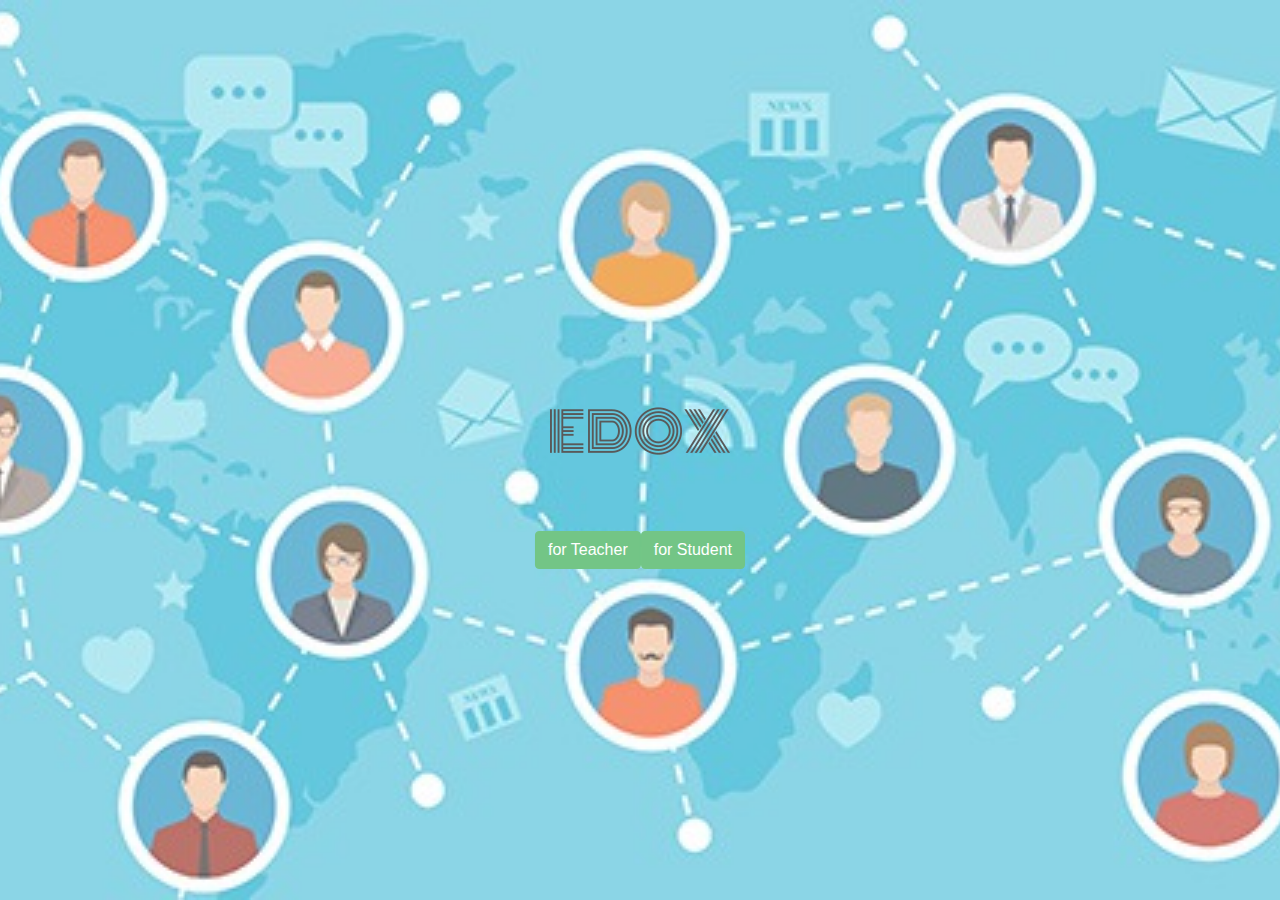
<file: index.html>
<!DOCTYPE html PUBLIC "-//W3C//DTD XHTML 1.0 Transitional//EN" "http://www.w3.org/TR/xhtml1/DTD/xhtml1-transitional.dtd">
<html xmlns="http://www.w3.org/1999/xhtml">
<head>
<meta http-equiv="Content-Type" content="text/html; charset=utf-8" />
<link href="https://fonts.googleapis.com/css?family=Bevan" rel="stylesheet">
<link rel="icon" href="./image/logo.png">
<title>education OX</title>
<link rel="stylesheet" href="./scss/mystyle.css">
<link rel="stylesheet" href="https://maxcdn.bootstrapcdn.com/bootstrap/4.3.1/css/bootstrap.min.css">
</head>
	
<body>
    <div id="preloder">
        <div class="loader"></div>
      </div>
    <div class="hero-image">
      <div class="hero-text">
        <img src="./image/logo.png" alt="">
        <div class="d-flex justify-content-between">
            <a href="./views/hometeacher.html" class="btn btn-success">for Teacher</a>
            
            <a href="./views/homestudent.html" class="btn btn-success">for Student</a>
        </div>
      </div>
    </div>
	
	<script src="https://ajax.googleapis.com/ajax/libs/jquery/3.4.0/jquery.min.js"></script>
  <script src="https://cdnjs.cloudflare.com/ajax/libs/popper.js/1.14.7/umd/popper.min.js"></script>
  <script src="https://maxcdn.bootstrapcdn.com/bootstrap/4.3.1/js/bootstrap.min.js"></script>
  <script src="./js/main.js"></script>
</body>
</html>
</file>
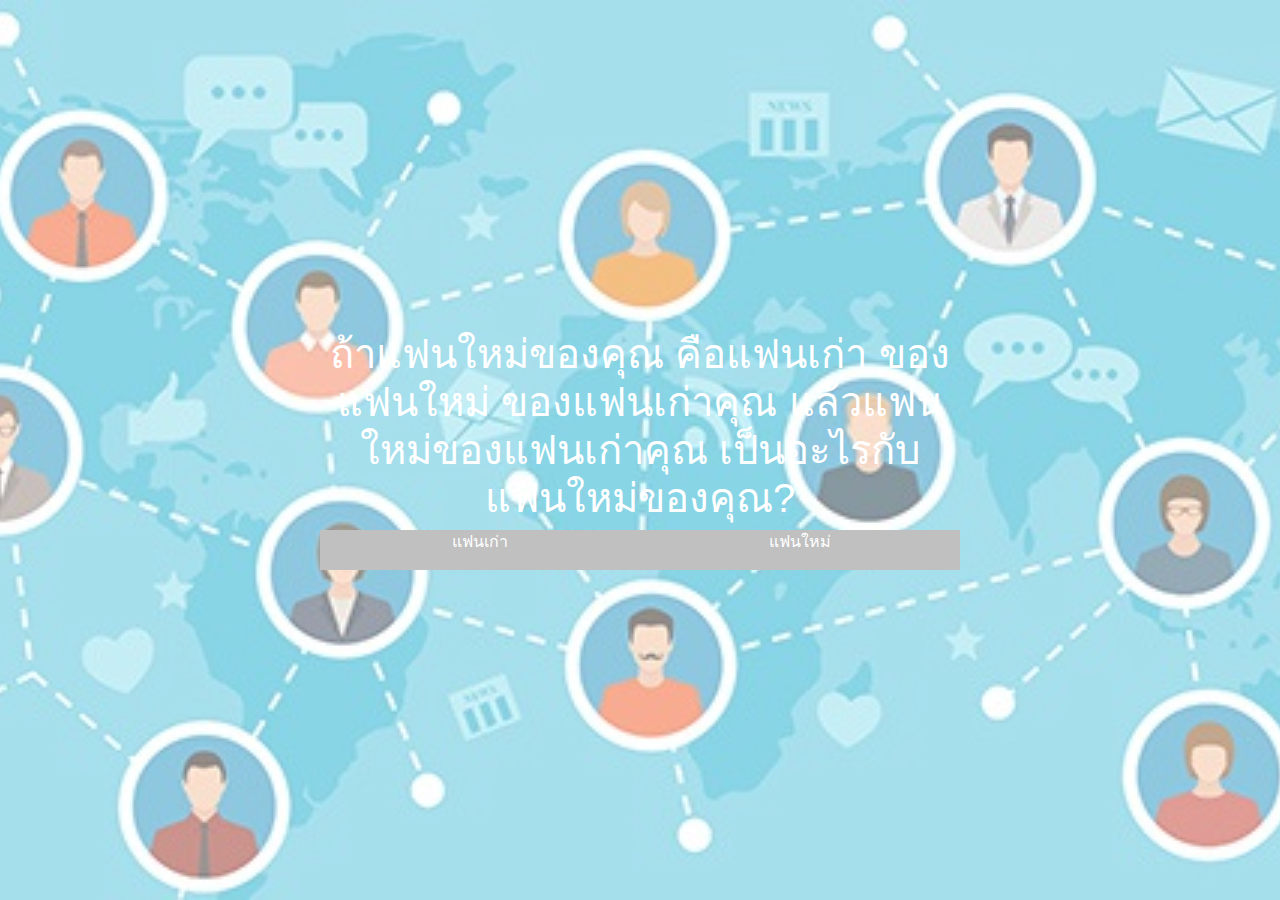
<file: views/gameroom.html>
<!DOCTYPE html>
<html lang="en">
<head>
    <meta charset="UTF-8">
    <meta name="viewport" content="width=device-width, initial-scale=1.0">
    <meta http-equiv="X-UA-Compatible" content="ie=edge">
    <link rel="icon" href="./image/logo.png">
    <title>Question</title>
    <link rel="stylesheet" href="../scss/mystyle.css">
    <link rel="stylesheet" href="https://maxcdn.bootstrapcdn.com/bootstrap/4.3.1/css/bootstrap.min.css">
</head>
<body>
    <div id="preloder">
        <div class="loader"></div>
    </div>
    <div class="hero-image">
        <div class="hero-text">
          <div id="answer"></div>
        </div>
      </div>
    <script src="https://ajax.googleapis.com/ajax/libs/jquery/3.4.0/jquery.min.js"></script>
    <script src="https://cdnjs.cloudflare.com/ajax/libs/popper.js/1.14.7/umd/popper.min.js"></script>
    <script src="https://maxcdn.bootstrapcdn.com/bootstrap/4.3.1/js/bootstrap.min.js"></script>
    <script type="text/javascript" src="tables.json"></script>
    <script src="../js/main.js"></script>
    <script>
        $(document).ready(function () {
            $.getJSON('../answer.json',function(data){
              for(var i = 0;i<=3;i++){
                  var x = '<h1>'+data[i].question+'</h1>'+'<div class="column" style="background-color: gray">'
                  x += '<p onclick="'+"send_res('X')"+'">'+ data[i].answer1+'</p>'
                  x += '</div>'
                  x +=  '<div class="column" style="background-color: gray">'
                  x +=  '<p onclick="'+"send_res('O')"+'">'+ data[i].answer2+'</p>'
                  x += '</div>'
                $('#answer').html(x);
              }
            });
        });
        function send_res(next_move) {
            //document.getElementById("demo").innerHTML = "Welcome " + name + ", the " + job + ".";
            var queryString = "?" + next_move;
            window.location.href = "gamexo.html" + queryString;
        }
    </script>
</body>
</html>
</file>
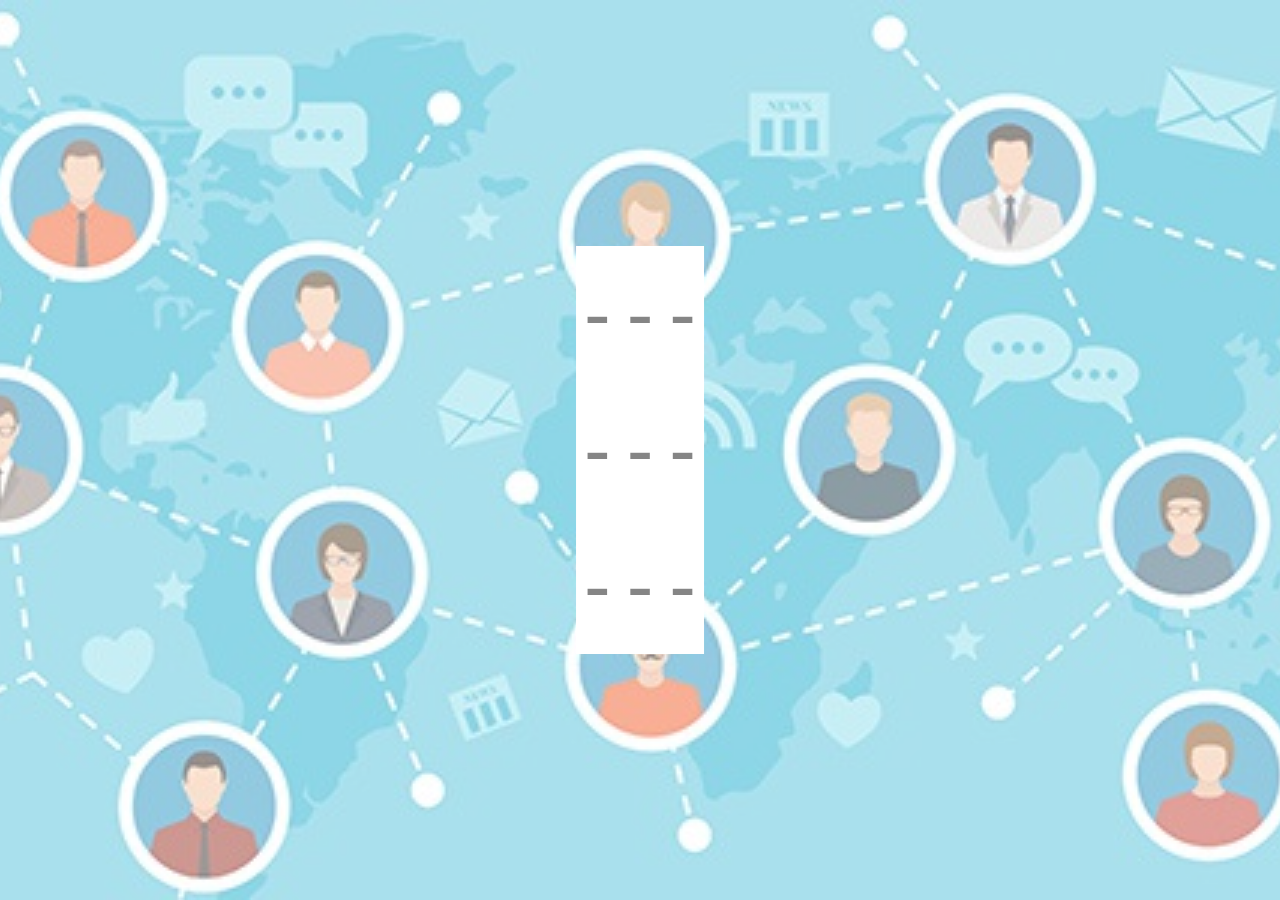
<file: views/gamexo.html>
<!DOCTYPE html>
<html lang="en">
<head>
    <meta charset="UTF-8">
    <meta name="viewport" content="width=device-width, initial-scale=1.0">
    <meta http-equiv="X-UA-Compatible" content="ie=edge">
    <title>XO</title>
    <link rel="stylesheet" href="../scss/mystyle.css">
    <link rel="stylesheet" href="https://maxcdn.bootstrapcdn.com/bootstrap/4.3.1/css/bootstrap.min.css">
</head>
<body>
    <div id="preloder">
        <div class="loader"></div>
    </div>
    <div class="hero-image">
        <div class="hero-text">
          <table id="myTable" class="justify-content-md-center" style="background-color:white">
                <tr>
                  <div class="d-flex justify-content-around">
                    <td id="t1" class="p-2" style="font-size: 500%;color: black"
                    onclick="replace('t1')">1</td>
                    <td id="t2" class="p-2" style="font-size: 500%;color: black"
                    onclick="replace('t2')">2</td>
                    <td id="t3" class="p-2" style="font-size: 500%;color: black"
                    onclick="replace('t3')">3</td>
                </div>
                </tr>
                <tr>
                  <div class="d-flex justify-content-around">
                    <td id="t4" class="p-2" style="font-size: 500%;color: black"
                    onclick="replace('t4')">4</td>
                    <td id="t5" class="p-2" style="font-size: 500%;color: black"
                    onclick="replace('t5')">5</td>
                    <td id="t6" class="p-2" style="font-size: 500%;color: black"
                    onclick="replace('t6')">6</td>
                  </div>
                </tr>
                <tr>
                  <div class="d-flex justify-content-around">
                    <td id="t7" class="p-2" style="font-size: 500%;color: black"
                    onclick="replace('t7')">7</td>
                    <td id="t8" class="p-2" style="font-size: 500%;color: black"
                    onclick="replace('t8')">8</td>
                    <td id="t9" class="p-2" style="font-size: 500%;color: black"
                    onclick="replace('t9')">9</td>
                  </div>
                </tr>
              </table>

        </div>
      </div>
    
    <script src="https://ajax.googleapis.com/ajax/libs/jquery/3.4.0/jquery.min.js"></script>
    <script src="https://cdnjs.cloudflare.com/ajax/libs/popper.js/1.14.7/umd/popper.min.js"></script>
    <script src="https://maxcdn.bootstrapcdn.com/bootstrap/4.3.1/js/bootstrap.min.js"></script>
    <script src="../js/main.js"></script>
    <script type="text/javascript" src="../tables.json"></script>
    <script>
        var queryString = decodeURIComponent(window.location.search); //parsing
        queryString = queryString.substring(1);
        var queries = queryString.split(" ");
        //alert(queries);
        
        var whatwewant;
        $.getJSON( "../tables.json", function( json ) {
            whatwewant = json;
            console.log( "JSON Data received, name is " + json[0].val);

            document.getElementById("t1").innerHTML = json[0].val;
            document.getElementById("t2").innerHTML = json[1].val;
            document.getElementById("t3").innerHTML = json[2].val;
            document.getElementById("t4").innerHTML = json[3].val;
            document.getElementById("t5").innerHTML = json[4].val;
            document.getElementById("t6").innerHTML = json[5].val;
            document.getElementById("t7").innerHTML = json[6].val;
            document.getElementById("t8").innerHTML = json[7].val;
            document.getElementById("t9").innerHTML = json[8].val;
        });

        function replace(tdID) {
            document.getElementById(tdID).innerHTML = queries;
            //alert(queries);
            if(queries == "X") queries = "O";
            else queries = "X";
            whatwewant[tdID-1].val = queries.toString();
        }

        
    </script>
</body>
</html>
</file>
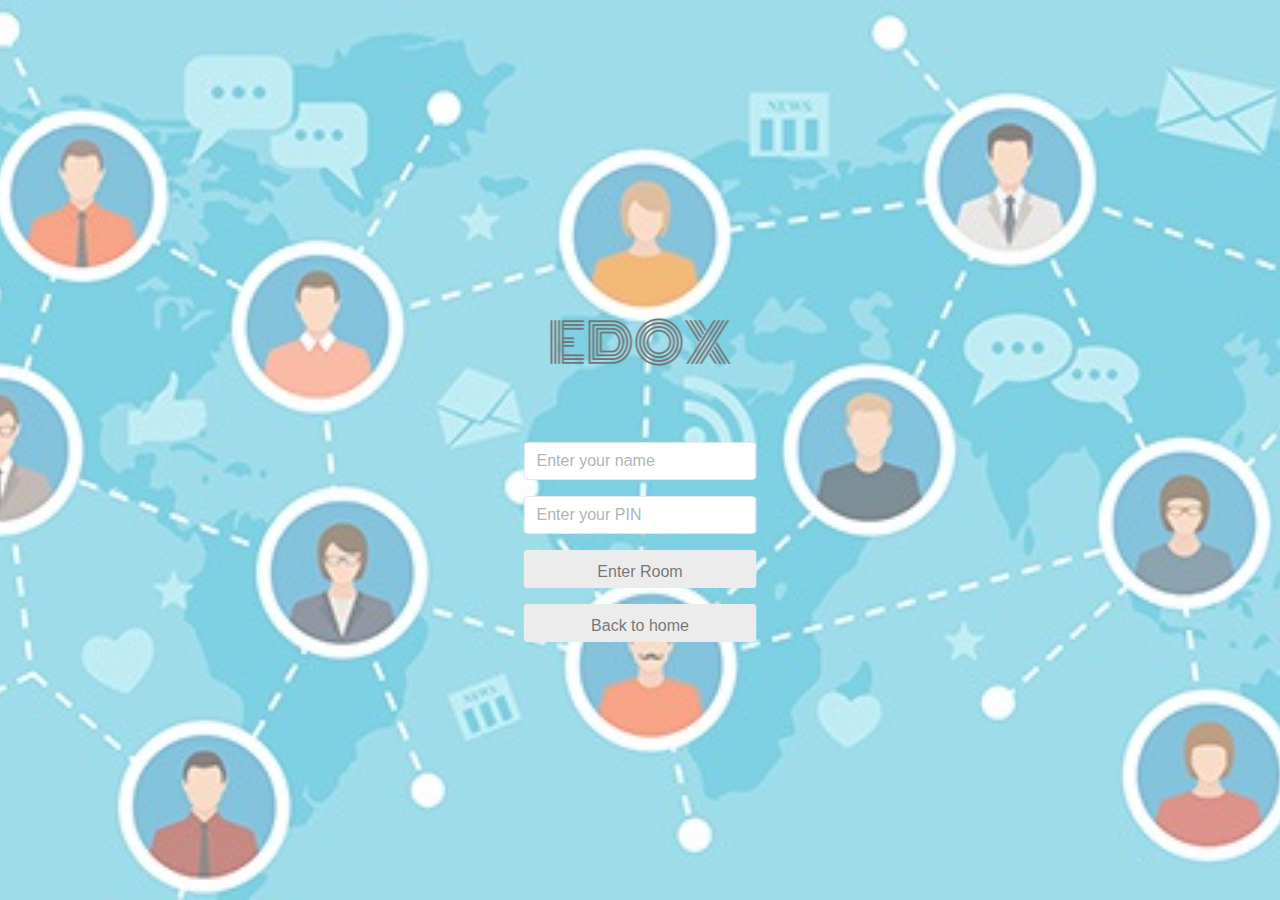
<file: views/homestudent.html>
<!DOCTYPE html>
<html lang="en">
<head>
    <meta charset="UTF-8">
    <meta name="viewport" content="width=device-width, initial-scale=1.0">
    <meta http-equiv="X-UA-Compatible" content="ie=edge">
    <link rel="icon" href="./image/logo.png">
    <title>Login</title>
    <link rel="stylesheet" href="../scss/mystyle.css">
    <link rel="stylesheet" href="https://maxcdn.bootstrapcdn.com/bootstrap/4.3.1/css/bootstrap.min.css">
</head>
<body>
    <div id="preloder">
        <div class="loader"></div>
    </div>
    <div class="hero-image">
        <div class="hero-text">
          <div>
            <img src="../image/logo.png" alt="">
            <div class="form-group">
                <input type="text" class="form-control" placeholder="Enter your name">
            </div>
            <div class="form-group">
                <input type="password" class="form-control" placeholder="Enter your PIN">
            </div>
            <div class="form-group">
                <button class="form-control" onclick="location.href='gameroom.html'">Enter Room</button>
            </div>
            <div class="form-group">
                <button class="form-control" onclick="location.href='../index.html'">Back to home</button>
            </div>
          </div>
        </div>
      </div>
    <script src="https://ajax.googleapis.com/ajax/libs/jquery/3.4.0/jquery.min.js"></script>
    <script src="https://cdnjs.cloudflare.com/ajax/libs/popper.js/1.14.7/umd/popper.min.js"></script>
    <script src="https://maxcdn.bootstrapcdn.com/bootstrap/4.3.1/js/bootstrap.min.js"></script>
    <script src="../js/main.js"></script>
</body>
</html>
</file>
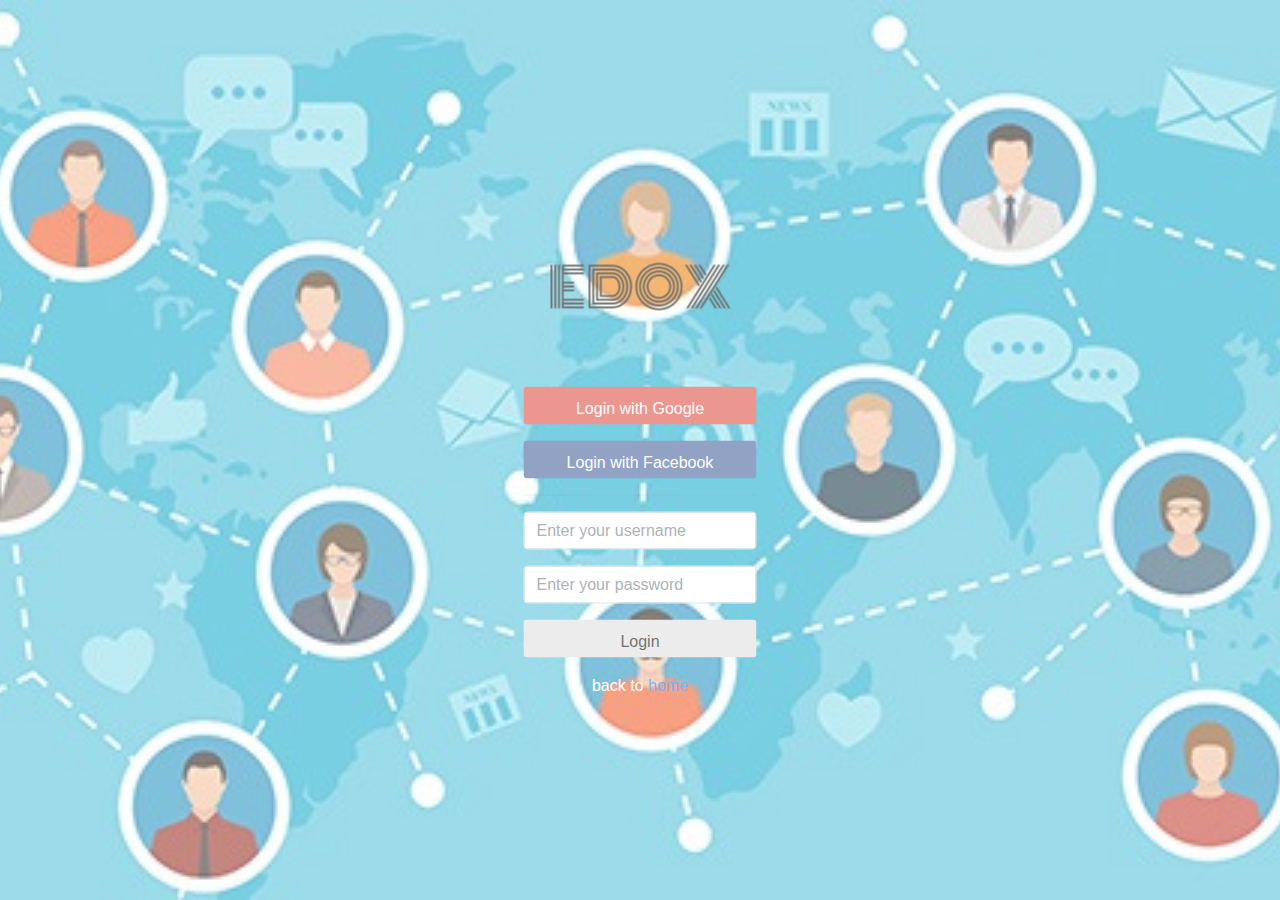
<file: views/hometeacher.html>
<!DOCTYPE html>
<html lang="en">
<head>
    <meta charset="UTF-8">
    <meta name="viewport" content="width=device-width, initial-scale=1.0">
    <meta http-equiv="X-UA-Compatible" content="ie=edge">
    <link rel="icon" href="./image/logo.png">
    <link rel="stylesheet" href="https://use.fontawesome.com/releases/v5.7.1/css/all.css" integrity="sha384-fnmOCqbTlWIlj8LyTjo7mOUStjsKC4pOpQbqyi7RrhN7udi9RwhKkMHpvLbHG9Sr" crossorigin="anonymous">
    <script src="https://ajax.googleapis.com/ajax/libs/jquery/3.3.1/jquery.min.js"></script>
    <title>Login</title>
    <link rel="stylesheet" href="../scss/mystyle.css">
    <link rel="stylesheet" href="https://maxcdn.bootstrapcdn.com/bootstrap/4.3.1/css/bootstrap.min.css">
</head>
<body>
    <div id="preloder">
        <div class="loader"></div>
    </div>
    <div class="hero-image">
            <div class="hero-text">
                <img src="../image/logo.png" alt="">
              <div>
                <div class="form-group">
                    <button class="form-control" style="background-color: #DB4437 ;color: white"><i class="fab fa-google-plus-g"></i> Login with Google</button>
                </div>
                <div class="form-group">
                    <button class="form-control"style="background-color: #3b5998 ;color: white"><i class="fab fa-facebook-f"></i> Login with Facebook</button>
                </div>
                <hr>
                <div class="form-group">
                    <input type="text" class="form-control" placeholder="Enter your username">
                </div>
                <div class="form-group">
                    <input type="password" class="form-control" placeholder="Enter your password">
                </div>
                <div class="form-group">
                    <a href="loginteacher.html">
                        <button class="form-control">Login</button>
                    </a>
                </div>
                <p>back to <a href="../index.html">home</a></p>
              </div>
            </div>
          </div>
    <script src="https://ajax.googleapis.com/ajax/libs/jquery/3.4.0/jquery.min.js"></script>
    <script src="https://cdnjs.cloudflare.com/ajax/libs/popper.js/1.14.7/umd/popper.min.js"></script>
    <script src="https://maxcdn.bootstrapcdn.com/bootstrap/4.3.1/js/bootstrap.min.js"></script>
    <script src="../js/main.js"></script>
</body>
</html>
</file>
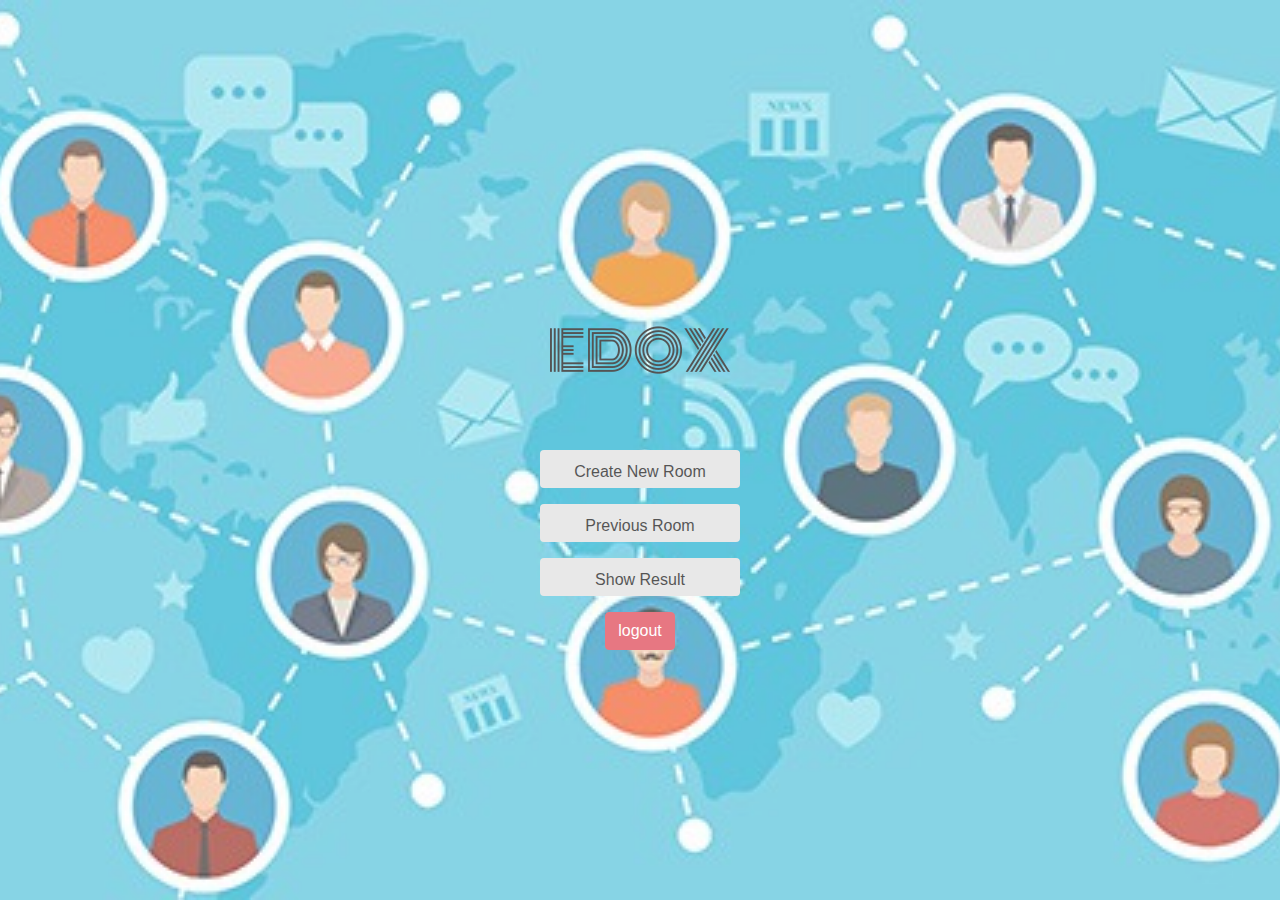
<file: views/loginteacher.html>
<!DOCTYPE html>
<html lang="en">
<head>
    <meta charset="UTF-8">
    <meta name="viewport" content="width=device-width, initial-scale=1.0">
    <meta http-equiv="X-UA-Compatible" content="ie=edge">
    <link rel="icon" href="./image/logo.png">
    <title>Home</title>
    <link rel="stylesheet" href="../scss/mystyle.css">
    <link rel="stylesheet" href="https://maxcdn.bootstrapcdn.com/bootstrap/4.3.1/css/bootstrap.min.css">
</head>
<body>
    <div id="preloder">
        <div class="loader"></div>
    </div>
    <div class="hero-image">
        <div class="hero-text">
            <img src="../image/logo.png" alt="">
            <div class="form-group">
                <a href="newroomteacher.html">
                    <button class="form-control">Create New Room</button>
                </a>
            </div>
            <div class="form-group">
                <a href="previousroom.html">
                    <button class="form-control">Previous Room</button>
                </a>
            </div>
            <div class="form-group">
                <a href="loginteacher.html">
                    <button class="form-control">Show Result</button>
                </a>
            </div>
            <div>
                <a href="../index.html" class="btn btn-danger">logout</a>
            </div>
        </div>
    </div>
    <script src="https://ajax.googleapis.com/ajax/libs/jquery/3.4.0/jquery.min.js"></script>
    <script src="https://cdnjs.cloudflare.com/ajax/libs/popper.js/1.14.7/umd/popper.min.js"></script>
    <script src="https://maxcdn.bootstrapcdn.com/bootstrap/4.3.1/js/bootstrap.min.js"></script>
    <script src="../js/main.js"></script>
    
</body>
</html>
</file>
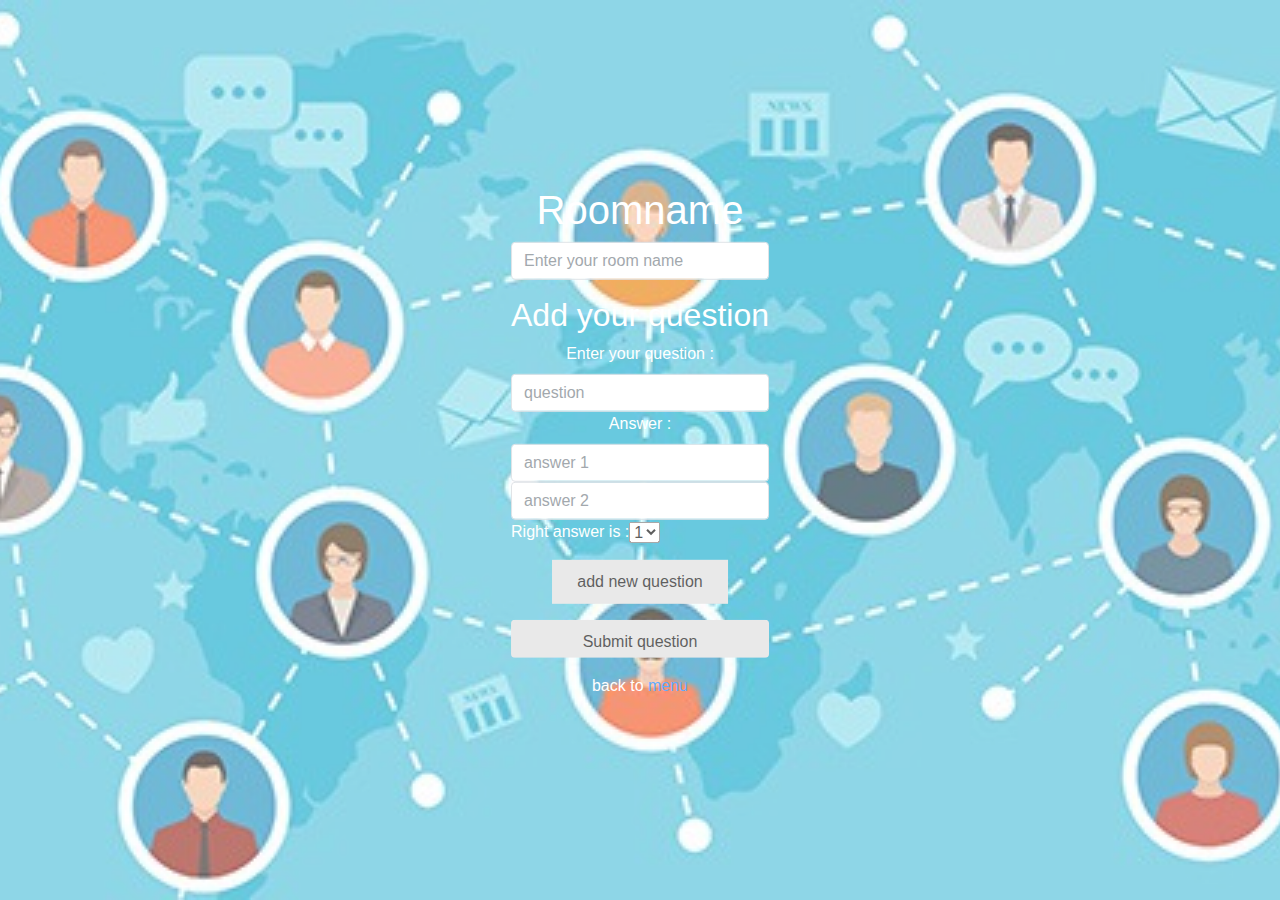
<file: views/newroomteacher.html>
<!DOCTYPE html>
<html lang="en">
<head>
    <meta charset="UTF-8">
    <meta name="viewport" content="width=device-width, initial-scale=1.0">
    <meta http-equiv="X-UA-Compatible" content="ie=edge">
    <link rel="icon" href="./image/logo.png">
    <title>Create Room</title>
    <link rel="stylesheet" href="../scss/mystyle.css">
    <link rel="stylesheet" href="https://maxcdn.bootstrapcdn.com/bootstrap/4.3.1/css/bootstrap.min.css">
</head>
<body>
    <div id="preloder">
        <div class="loader"></div>
    </div>
    <div class="hero-image">
        <div class="hero-text">
            <div class="form-group">
                <h1>Roomname</h1>
                <input type="text" class="form-control" placeholder="Enter your room name">
            </div>
            <h2>Add your question</h2>
            <div id="problem">
                <div class="form-group">
                    <label for="question">Enter your question : </label>
                    <input type="text" class="form-control" placeholder="question">
                    <label for="question">Answer : </label>
                    <input type="text" class="form-control" placeholder="answer 1">
                    <input type="text" class="form-control" placeholder="answer 2">
                    <div class="form-inline">
                        <label for="realanswer">Right answer is : </label>
                        <select name="" id="">
                            <option value="1">1</option>
                            <option value="2">2</option>
                        </select>
                    </div>
                </div>
            </div>
            <div class="form-group">
                <button id="add" class="btn-warning">add new question</button>
            </div>
            <div class="form-group">
                <a href="showcode.html">
                    <button class="form-control">Submit question</button>
                </a>
            </div>
            <p>back to <a href="loginteacher.html">menu</a></p>
            </div>
        </div>
    </div>
    <script src="https://ajax.googleapis.com/ajax/libs/jquery/3.4.0/jquery.min.js"></script>
    <script src="https://cdnjs.cloudflare.com/ajax/libs/popper.js/1.14.7/umd/popper.min.js"></script>
    <script src="https://maxcdn.bootstrapcdn.com/bootstrap/4.3.1/js/bootstrap.min.js"></script>
    <script src="../js/main.js"></script>
</body>
</html>
</file>
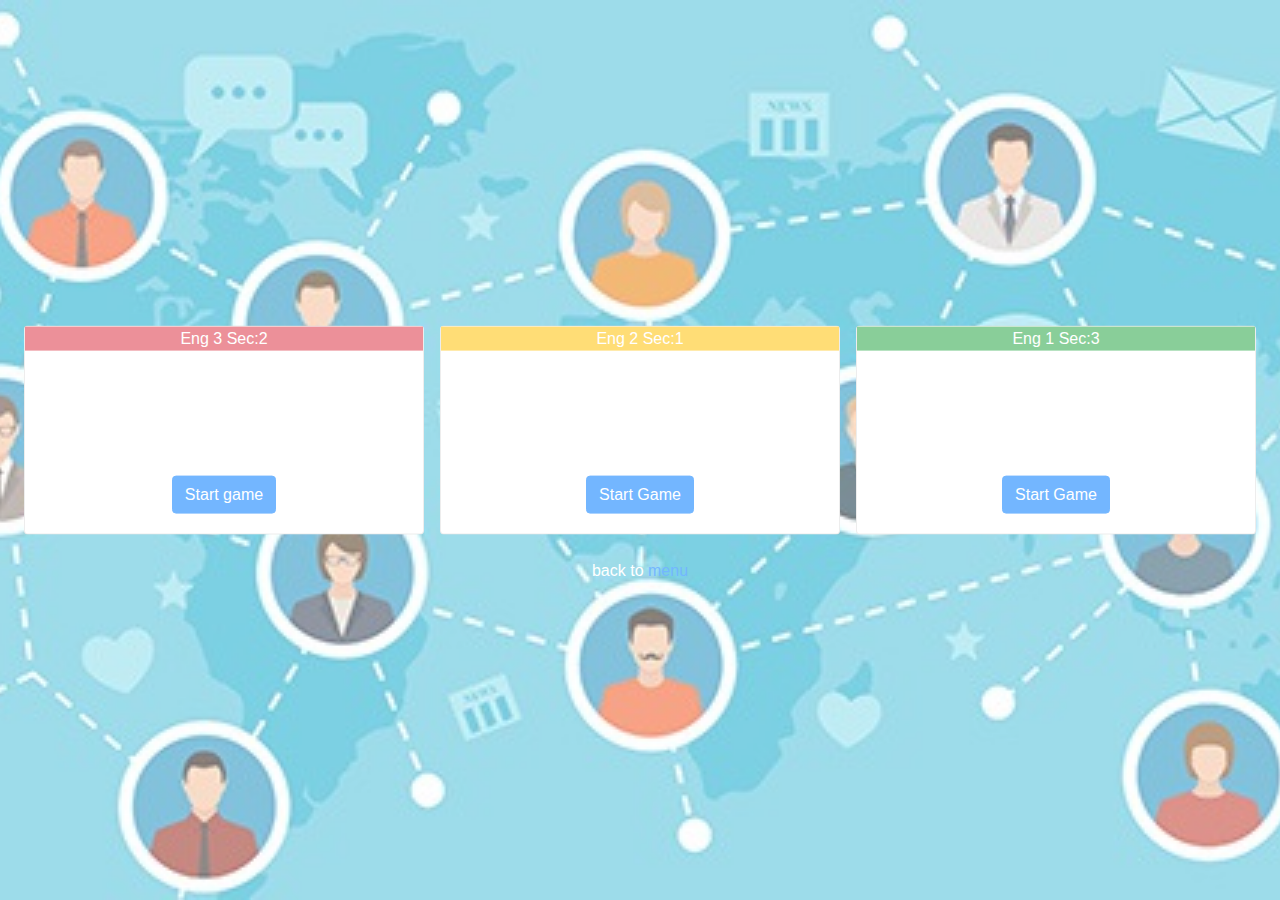
<file: views/previousroom.html>
<!DOCTYPE html>
<html lang="en">
<head>
    <meta charset="UTF-8">
    <meta name="viewport" content="width=device-width, initial-scale=1.0">
    <meta http-equiv="X-UA-Compatible" content="ie=edge">
    <link rel="icon" href="./image/logo.png">
    <title>History</title>
    <link rel="stylesheet" href="../scss/mystyle.css">
    <link rel="stylesheet" href="https://maxcdn.bootstrapcdn.com/bootstrap/4.3.1/css/bootstrap.min.css">
</head>
<body>
    <div id="preloder">
        <div class="loader"></div>
    </div>
    <div class="hero-image">
        <div class="hero-text">
            <div class="d-flex p-3 text-white">
            <div class="p-2">
                <div class="card" style="width:400px">
                    <div style="width:100%" class="card-top bg-danger">Eng 3 Sec:2</div>
                    <div class="card-body">
                        <h4 class="card-title">John Doe</h4>
                        <p class="card-text">Some example text some example text. John Doe is an architect and engineer</p>
                        <a href="showcode.html" class="btn btn-primary">Start game</a>
                    </div>
                </div>
            </div>
            <div class="p-2">
                <div class="card" style="width:400px">
                        <div style="width:100%" class="card-top bg-warning">Eng 2 Sec:1</div>
                    <div class="card-body">
                        <h4 class="card-title">John Doe</h4>
                        <p class="card-text">Some example text some example text. John Doe is an architect and engineer</p>
                        <a href="showcode.html" class="btn btn-primary">Start Game</a>
                    </div>
                </div>
            </div>
            <div class="p-2">
                <div class="card" style="width:400px">
                    <div style="width:100%" class="card-top bg-success">Eng 1 Sec:3</div>
                    <div class="card-body">
                        <h4 class="card-title">John Doe</h4>
                        <p class="card-text">Some example text some example text. John Doe is an architect and engineer</p>
                        <a href="showcode.html" class="btn btn-primary">Start Game</a>
                    </div>
                </div>
            </div>
        </div>
        <p>back to <a href="loginteacher.html">menu</a></p>
    </div>
    <script src="https://ajax.googleapis.com/ajax/libs/jquery/3.4.0/jquery.min.js"></script>
    <script src="https://cdnjs.cloudflare.com/ajax/libs/popper.js/1.14.7/umd/popper.min.js"></script>
    <script src="https://maxcdn.bootstrapcdn.com/bootstrap/4.3.1/js/bootstrap.min.js"></script>
    <script src="../js/main.js"></script>
    
</body>
</html>
</file>
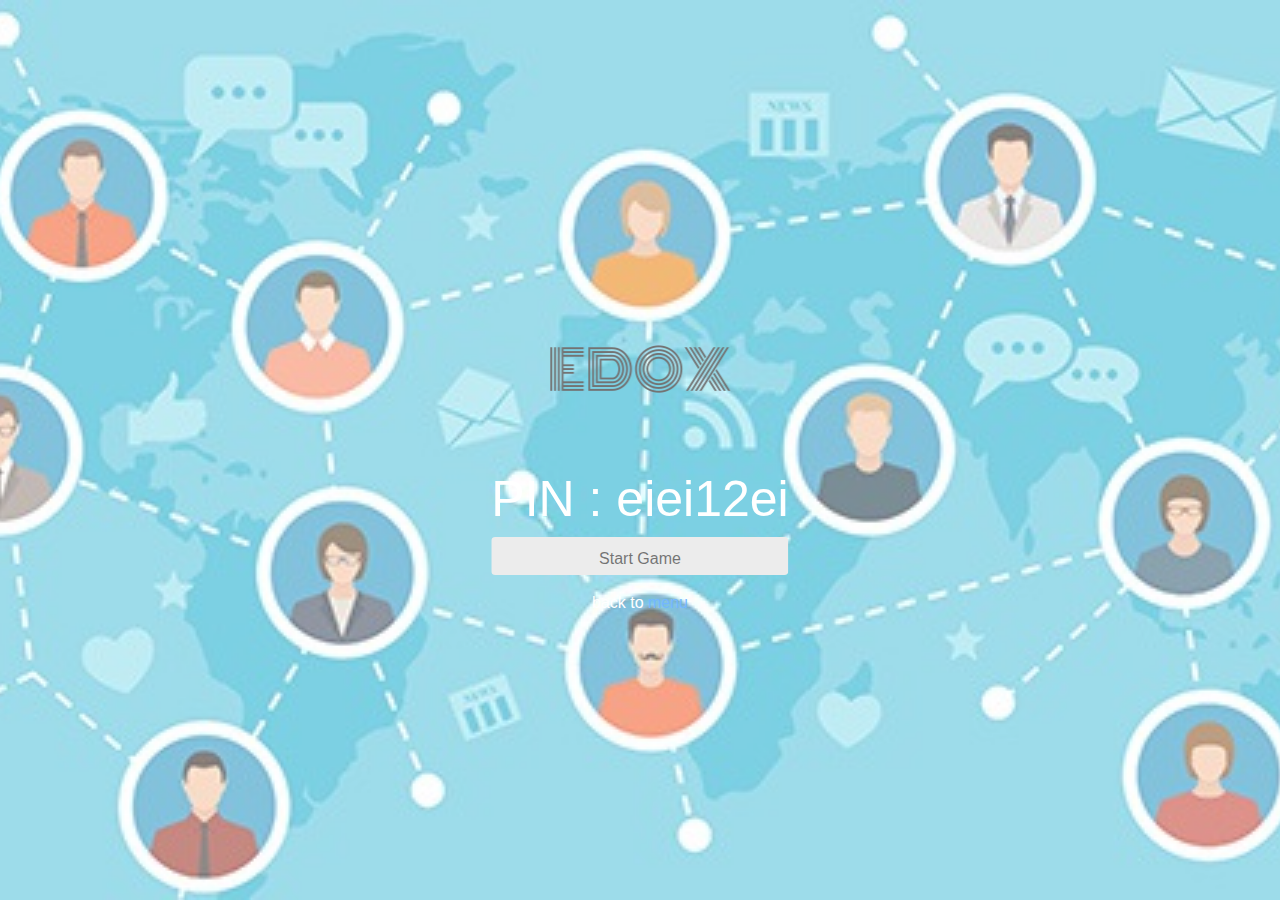
<file: views/showcode.html>
<!DOCTYPE html>
<html lang="en">
<head>
    <meta charset="UTF-8">
    <meta name="viewport" content="width=device-width, initial-scale=1.0">
    <meta http-equiv="X-UA-Compatible" content="ie=edge">
    <link rel="icon" href="./image/logo.png">
    <title>PIN generate</title>
    <link rel="stylesheet" href="../scss/mystyle.css">
    <link rel="stylesheet" href="https://maxcdn.bootstrapcdn.com/bootstrap/4.3.1/css/bootstrap.min.css">
</head>
<body>
    <div id="preloder">
        <div class="loader"></div>
    </div>
    <div class="hero-image">
            <div class="hero-text">
            <img src="../image/logo.png" alt="">
            <h2 style="font-size:50px">PIN : eiei12ei</h2>
            <div class="form-group">
                <a href="gameroom.html">
                    <button class="form-control">Start Game</button>
                </a>
            </div>
            <p>back to <a href="loginteacher.html">menu</a></p>
            </div>
        </div>
        </div>
    <script src="https://ajax.googleapis.com/ajax/libs/jquery/3.4.0/jquery.min.js"></script>
    <script src="https://cdnjs.cloudflare.com/ajax/libs/popper.js/1.14.7/umd/popper.min.js"></script>
    <script src="https://maxcdn.bootstrapcdn.com/bootstrap/4.3.1/js/bootstrap.min.js"></script>
    <script src="../js/main.js"></script>
</body>
</html>
</file>
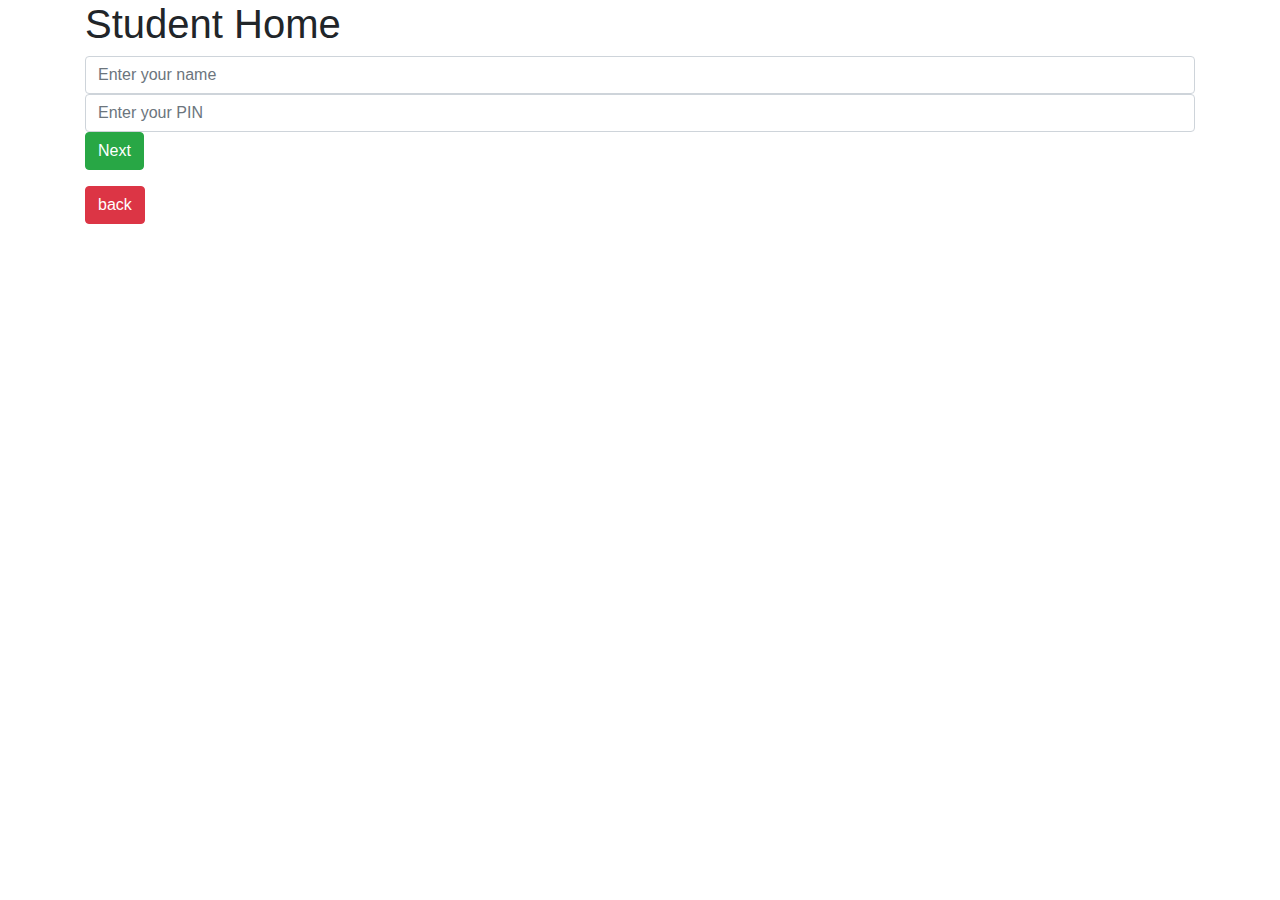
<file: startup/views/homestudent.html>
<!DOCTYPE html>
<html lang="en">
<head>
    <meta charset="UTF-8">
    <meta name="viewport" content="width=device-width, initial-scale=1.0">
    <meta http-equiv="X-UA-Compatible" content="ie=edge">
    <title>งานเผา</title>
    <link rel="stylesheet" href="https://maxcdn.bootstrapcdn.com/bootstrap/4.3.1/css/bootstrap.min.css">
</head>
<body>
    <div id="preloder">
        <div class="loader"></div>
    </div>
    <div class="container">
        <h1>Student Home</h1>
        <div class="form-group">
            <input type="text" class="form-control" placeholder="Enter your name">
            <input type="text" class="form-control" placeholder="Enter your PIN">
        <a href="game.html" class="btn btn-success">Next</a>
        </div>
    <a href="../index.html" class="btn btn-danger">back</a>
    </div>
    <script src="https://ajax.googleapis.com/ajax/libs/jquery/3.4.0/jquery.min.js"></script>
    <script src="https://cdnjs.cloudflare.com/ajax/libs/popper.js/1.14.7/umd/popper.min.js"></script>
    <script src="https://maxcdn.bootstrapcdn.com/bootstrap/4.3.1/js/bootstrap.min.js"></script>
    <script src="../js/main.js"></script>
</body>
</html>
</file>
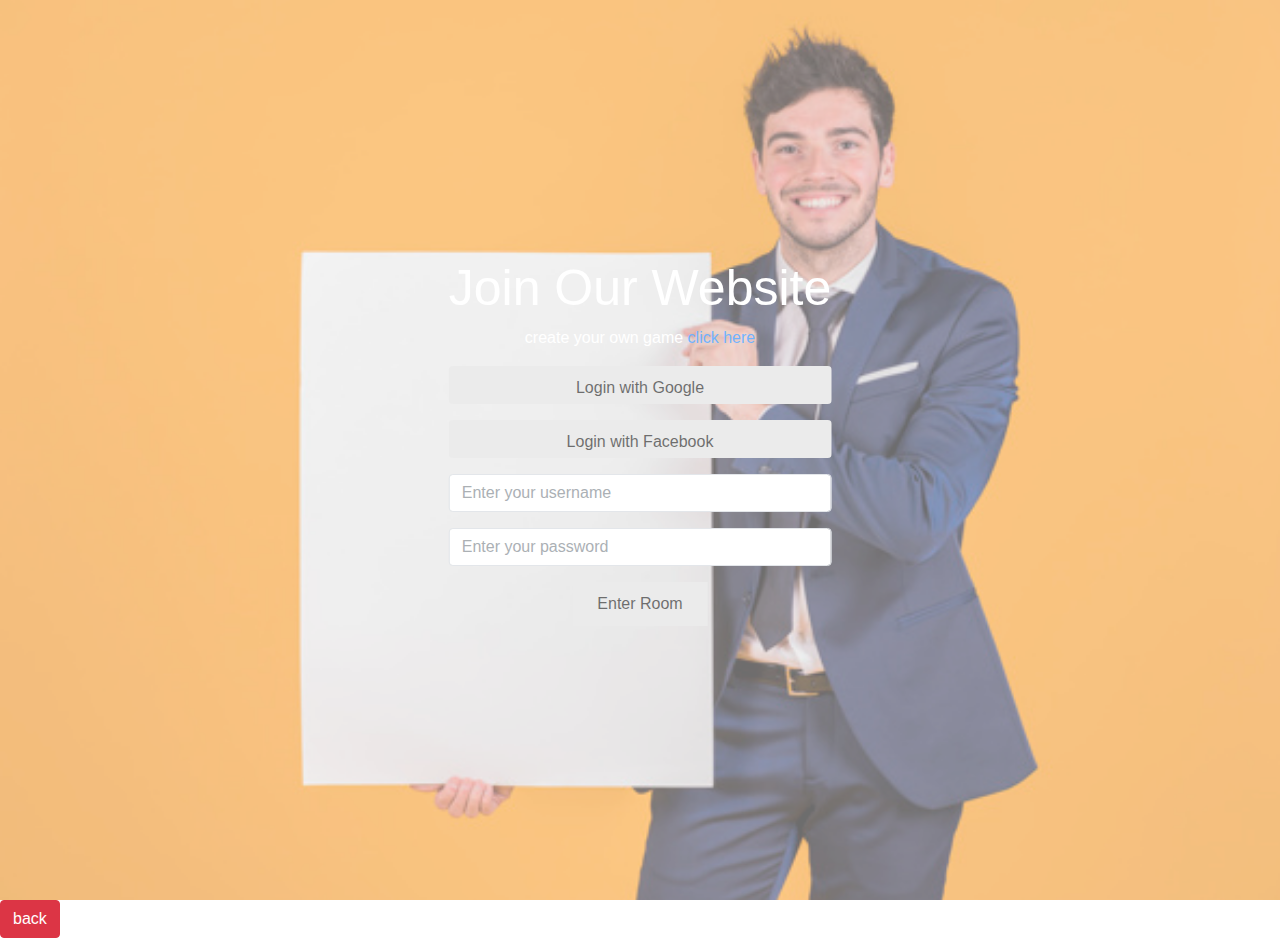
<file: startup/views/hometeacher.html>
<!DOCTYPE html>
<html lang="en">
<head>
    <meta charset="UTF-8">
    <meta name="viewport" content="width=device-width, initial-scale=1.0">
    <meta http-equiv="X-UA-Compatible" content="ie=edge">
    <title>งานเผา</title>
    <link rel="stylesheet" href="../scss/mystyle.css">
    <link rel="stylesheet" href="https://maxcdn.bootstrapcdn.com/bootstrap/4.3.1/css/bootstrap.min.css">
</head>
<body>
    <div id="preloder">
        <div class="loader"></div>
    </div>
    <div class="hero-image">
            <div class="hero-text">
              <h1 style="font-size:50px">Join Our Website</h1>
              <div>
                <p>create your own game <a href="">click here</a></p>
                <div class="form-group">
                    <button class="form-control">Login with Google</button>
                </div>
                <div class="form-group">
                    <button class="form-control">Login with Facebook</button>
                </div>
                <div class="form-group">
                    <input type="text" class="form-control" placeholder="Enter your username">
                </div>
                <div class="form-group">
                    <input type="password" class="form-control" placeholder="Enter your password">
                </div>
                <div class="form-group">
                    <button>Enter Room</button>
                </div>
              </div>
            </div>
          </div>
        <a href="../index.html" class="btn btn-danger">back</a>
    <script src="https://ajax.googleapis.com/ajax/libs/jquery/3.4.0/jquery.min.js"></script>
    <script src="https://cdnjs.cloudflare.com/ajax/libs/popper.js/1.14.7/umd/popper.min.js"></script>
    <script src="https://maxcdn.bootstrapcdn.com/bootstrap/4.3.1/js/bootstrap.min.js"></script>
    <script src="../js/main.js"></script>
</body>
</html>
</file>
<file: scss/mystyle.css>
footer{
    text-align: center;
}
body, html {
    height: 100%;
    margin: 0;
    font-family: 'Bevan', Georgia, serif;
  }

  .column {
    float: left;
    width: 50%;
  }
  
  .hero-image {
    background-image: url('../image/banner2.jpg');
    height: 100%;
    background-position: center;
    background-repeat: no-repeat;
    background-size: cover;
    position: relative;
  }

@keyframes color-me-in {
  0% {
    background: red;
  }
  20% {
    background: green;
  }
  40% {
    background: blue;
  }
  60% {
    background: yellow;
  }
  80% {
    background: pink;
  }
  100% {
    background: white;
  }
}
  
  .hero-text {
    text-align: center;
    position: absolute;
    top: 50%;
    left: 50%;
    transform: translate(-50%, -50%);
    color: white;
  }
  
  .hero-text button{
    border: none;
    outline: 0;
    display: inline-block;
    padding: 10px 25px;
    color: black;
    background-color: #ddd;
    text-align: center;
    cursor: pointer;
  }
  
  .hero-text button:hover {
    background-color: #555;
    color: white;
  }

  #preloder {
    position: fixed;
    width: 100%;
    height: 100%;
    top: 0;
    left: 0;
    z-index: 999999;
    background: #fff;
  }
  
  .loader {
    width: 40px;
    height: 40px;
    position: absolute;
    top: 50%;
    left: 50%;
    margin-top: -13px;
    margin-left: -13px;
    border-radius: 60px;
    animation: loader 0.8s linear infinite;
    -webkit-animation: loader 0.8s linear infinite;
  }
  
  @keyframes loader {
    0% {
      -webkit-transform: rotate(0deg);
      transform: rotate(0deg);
      border: 4px solid #f44336;
      border-left-color: transparent;
    }
    50% {
      -webkit-transform: rotate(180deg);
      transform: rotate(180deg);
      border: 4px solid #673ab7;
      border-left-color: transparent;
    }
    100% {
      -webkit-transform: rotate(360deg);
      transform: rotate(360deg);
      border: 4px solid #f44336;
      border-left-color: transparent;
    }
  }
  
  @-webkit-keyframes loader {
    0% {
      -webkit-transform: rotate(0deg);
      border: 4px solid #f44336;
      border-left-color: transparent;
    }
    50% {
      -webkit-transform: rotate(180deg);
      border: 4px solid #673ab7;
      border-left-color: transparent;
    }
    100% {
      -webkit-transform: rotate(360deg);
      border: 4px solid #f44336;
      border-left-color: transparent;
    }
  }
</file>
<file: startup/scss/mystyle.css>
footer{
    text-align: center;
}
body, html {
    height: 100%;
    margin: 0;
    font-family: 'Bevan', Georgia, serif;
  }
  
  .hero-image {
    background-image: url('../image/banner.jpg');
    height: 100%;
    background-position: center;
    background-repeat: no-repeat;
    background-size: cover;
    position: relative;
  }

@keyframes color-me-in {
  0% {
    background: red;
  }
  20% {
    background: green;
  }
  40% {
    background: blue;
  }
  60% {
    background: yellow;
  }
  80% {
    background: pink;
  }
  100% {
    background: white;
  }
}
  
  .hero-text {
    text-align: center;
    position: absolute;
    top: 50%;
    left: 50%;
    transform: translate(-50%, -50%);
    color: white;
  }
  
  .hero-text button {
    border: none;
    outline: 0;
    display: inline-block;
    padding: 10px 25px;
    color: black;
    background-color: #ddd;
    text-align: center;
    cursor: pointer;
  }
  
  .hero-text button:hover {
    background-color: #555;
    color: white;
  }

  #preloder {
    position: fixed;
    width: 100%;
    height: 100%;
    top: 0;
    left: 0;
    z-index: 999999;
    background: #fff;
  }
  
  .loader {
    width: 40px;
    height: 40px;
    position: absolute;
    top: 50%;
    left: 50%;
    margin-top: -13px;
    margin-left: -13px;
    border-radius: 60px;
    animation: loader 0.8s linear infinite;
    -webkit-animation: loader 0.8s linear infinite;
  }
  
  @keyframes loader {
    0% {
      -webkit-transform: rotate(0deg);
      transform: rotate(0deg);
      border: 4px solid #f44336;
      border-left-color: transparent;
    }
    50% {
      -webkit-transform: rotate(180deg);
      transform: rotate(180deg);
      border: 4px solid #673ab7;
      border-left-color: transparent;
    }
    100% {
      -webkit-transform: rotate(360deg);
      transform: rotate(360deg);
      border: 4px solid #f44336;
      border-left-color: transparent;
    }
  }
  
  @-webkit-keyframes loader {
    0% {
      -webkit-transform: rotate(0deg);
      border: 4px solid #f44336;
      border-left-color: transparent;
    }
    50% {
      -webkit-transform: rotate(180deg);
      border: 4px solid #673ab7;
      border-left-color: transparent;
    }
    100% {
      -webkit-transform: rotate(360deg);
      border: 4px solid #f44336;
      border-left-color: transparent;
    }
  }
</file>
